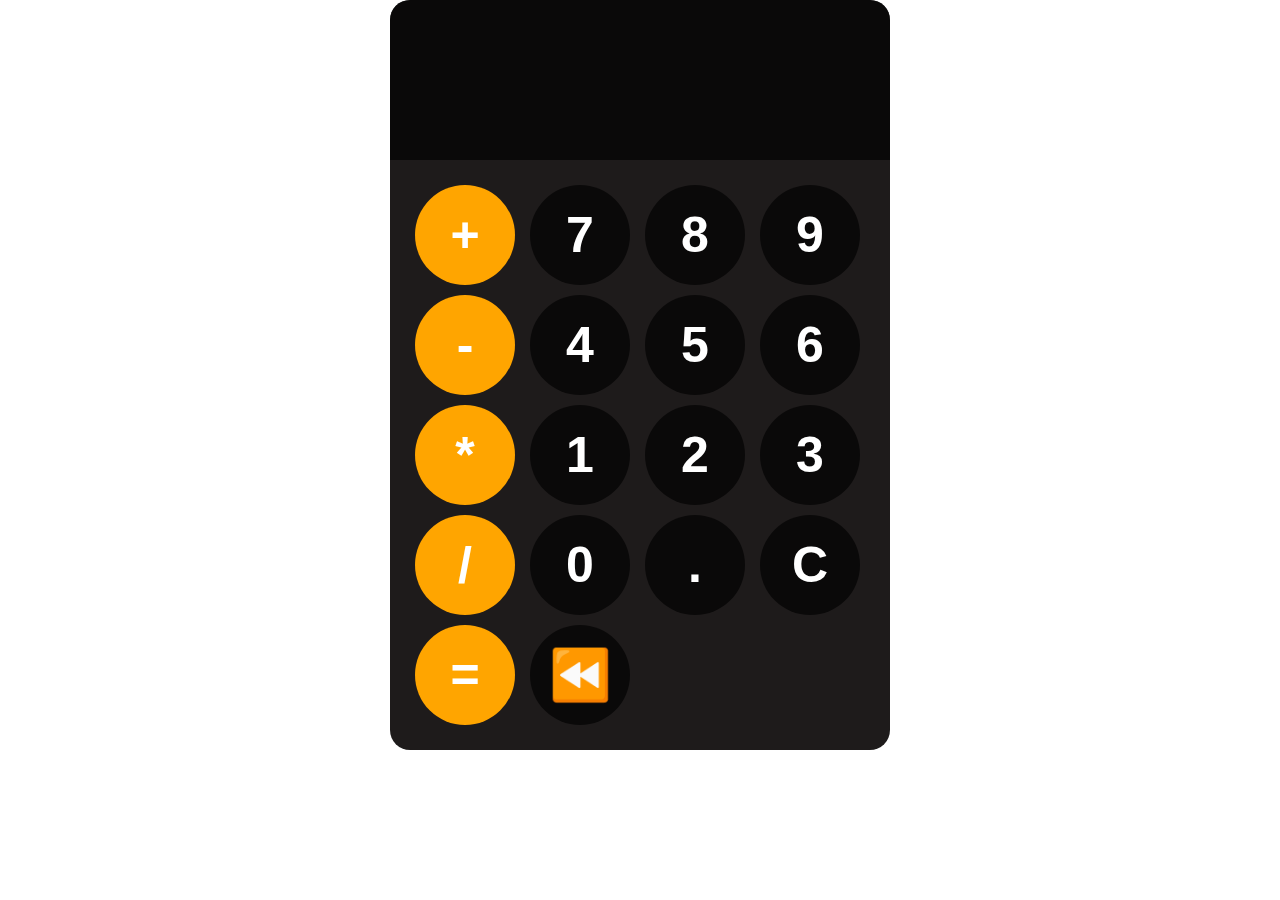
<file: index.html>
<!DOCTYPE html>
<html lang="en">
<head>
    <link rel="icon"  href="https://encrypted-tbn0.gstatic.com/images?q=tbn:ANd9GcT5y3yopZl2lrYzJEvpyNz6kdP4q1u_XlmpEa7x3FL4Iw&s" />
    <meta charset="UTF-8">
    <meta name="viewport" content="width=device-width, initial-scale=1.0">
    <title>Calculator</title>
    <link rel="stylesheet" href="style.css">
</head>
<body>
    <div id="calculator" >
        <input id="display" readonly >
        <div id="keys">
            <button onclick="appendtodisplay('+') " class="operator">+</button>
            <button onclick="appendtodisplay('7')">7</button>
            <button onclick="appendtodisplay('8')">8</button>
            <button onclick="appendtodisplay('9')">9</button>
            <button onclick="appendtodisplay('-')"  class="operator">-</button>
            <button onclick="appendtodisplay('4')">4</button>
            <button onclick="appendtodisplay('5')">5</button>
            <button onclick="appendtodisplay('6')">6</button>
            <button onclick="appendtodisplay('*')"  class="operator">*</button>
            <button onclick="appendtodisplay('1')">1</button>
            <button onclick="appendtodisplay('2')">2</button>
            <button onclick="appendtodisplay('3')">3</button>
            <button onclick="appendtodisplay('/')"  class="operator">/</button>
            <button onclick="appendtodisplay('0')">0</button>
            <button onclick="appendtodisplay('.')">.</button>
            
            
           <button onclick="cleardisplay()">C</button>
            <button onclick="calculate()" class="operator" >=</button>
            <button onclick="cleareach()">⏪</button>
        
        </div>

    </div>
    <script src="index.js" ></script>
</body>

</html>
</file>
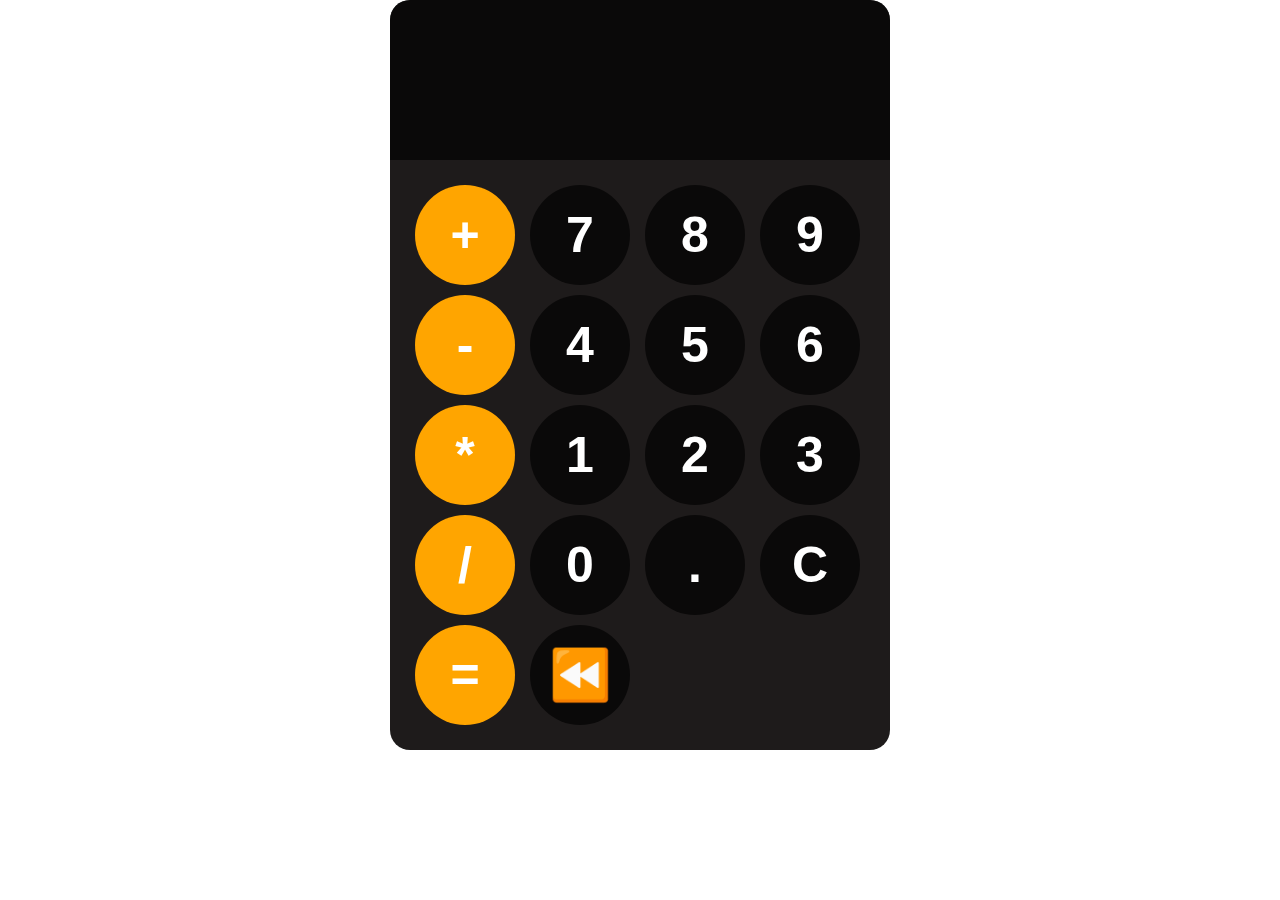
<file: calculator/index.html>
<!DOCTYPE html>
<html lang="en">
<head>
    <meta charset="UTF-8">
    <meta name="viewport" content="width=device-width, initial-scale=1.0">
    <title>Document</title>
    <link rel="stylesheet" href="style.css">
</head>
<body>
    <div id="calculator" >
        <input id="display" readonly >
        <div id="keys">
            <button onclick="appendtodisplay('+') " class="operator">+</button>
            <button onclick="appendtodisplay('7')">7</button>
            <button onclick="appendtodisplay('8')">8</button>
            <button onclick="appendtodisplay('9')">9</button>
            <button onclick="appendtodisplay('-')"  class="operator">-</button>
            <button onclick="appendtodisplay('4')">4</button>
            <button onclick="appendtodisplay('5')">5</button>
            <button onclick="appendtodisplay('6')">6</button>
            <button onclick="appendtodisplay('*')"  class="operator">*</button>
            <button onclick="appendtodisplay('1')">1</button>
            <button onclick="appendtodisplay('2')">2</button>
            <button onclick="appendtodisplay('3')">3</button>
            <button onclick="appendtodisplay('/')"  class="operator">/</button>
            <button onclick="appendtodisplay('0')">0</button>
            <button onclick="appendtodisplay('.')">.</button>
            
            
           <button onclick="cleardisplay()">C</button>
            <button onclick="calculate()" class="operator" >=</button>
            <button onclick="cleareach()">⏪</button>
        
        </div>

    </div>
    <script src="index.js" ></script>
</body>
</html>
</file>
<file: style.css>
button{
    width: 100px;
    height: 100px;
    border-radius: 50px;
    background-color:rgba(0, 0, 0, 0.667);
    color: white;
    border: none;
    font-size: 50px;
    font-weight: bold;
    cursor: pointer;
}
#keys{
    display:grid;
     grid-template-columns:repeat(4,1fr);
     gap: 10px; 
     padding: 25px;
     
}
#calculator{
    background-color:rgba(3, 0, 0, 0.895);
    border-radius: 20px;
    width: 500px;
    overflow:hidden;
}
#display{
    width: 100%;
    padding: 40px;
    font-size: 70px;
    border: none;
    background-color:rgba(0, 0, 0, 0.667); 
    color: white;
}
body{
    margin: 0;
    display: flex;
    justify-content: center;
    align-items: center;
}
    

button:hover{
    background-color:rgba(0, 0, 0, 100%) ;
}
button:active{
    background-color: rgba(0, 0, 0, 50%);
}
.operator{
    background-color:orange;
}
.operator:hover{
    background-color: rgba(255, 166, 0, 0.651);
}
.operator:active{
    background-color: rgba(255, 166, 0, 80%);
}
</file>
<file: calculator/style.css>
button{
    width: 100px;
    height: 100px;
    border-radius: 50px;
    background-color:rgba(0, 0, 0, 0.667);
    color: white;
    border: none;
    font-size: 50px;
    font-weight: bold;
    cursor: pointer;
}
#keys{
    display:grid;
     grid-template-columns:repeat(4,1fr);
     gap: 10px; 
     padding: 25px;
     
}
#calculator{
    background-color:rgba(3, 0, 0, 0.895);
    border-radius: 20px;
    width: 500px;
    overflow:hidden;
}
#display{
    width: 100%;
    padding: 40px;
    font-size: 70px;
    border: none;
    background-color:rgba(0, 0, 0, 0.667); 
    color: white;
}
body{
    margin: 0;
    display: flex;
    justify-content: center;
    align-items: center;
}
    

button:hover{
    background-color:rgba(0, 0, 0, 100%) ;
}
button:active{
    background-color: rgba(0, 0, 0, 50%);
}
.operator{
    background-color:orange;
}
.operator:hover{
    background-color: rgba(255, 166, 0, 0.651);
}
.operator:active{
    background-color: rgba(255, 166, 0, 80%);
}
</file>
